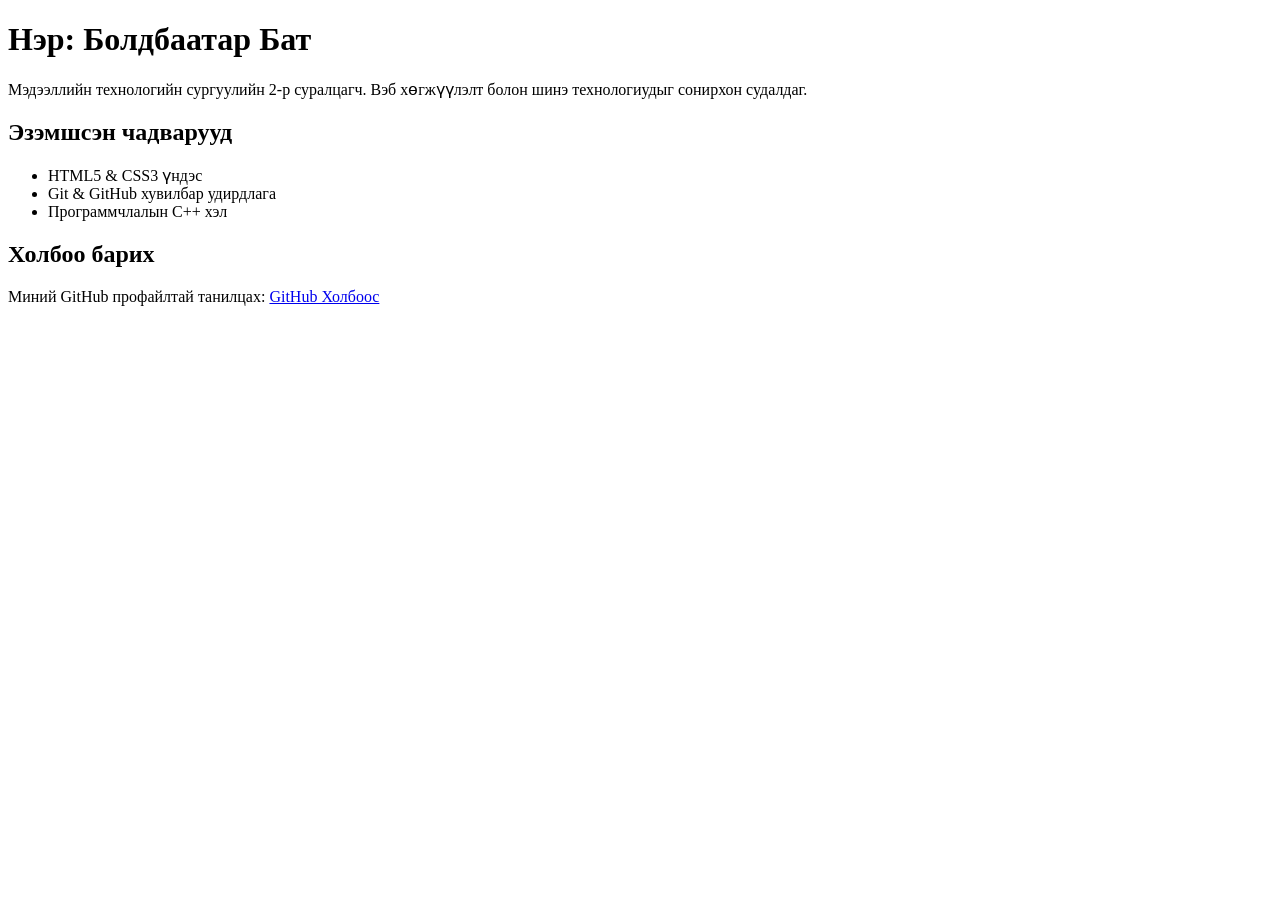
<file: index.html>
<!DOCTYPE html>
<html lang="mn">
<head>
 <meta charset="UTF-8">
 <meta name="viewport" content="width=device-width, initial-scale=1.0">
 <title>Миний Товч CV</title>
</head>
<body>
 <!-- Үндсэн гарчиг -->
 <h1>Нэр: Болдбаатар Бат</h1>
 <!-- Товч танилцуулга -->
 <p>Мэдээллийн технологийн сургуулийн 2-р суралцагч. Вэб хөгжүүлэлт болон шинэ
технологиудыг сонирхон судалдаг.</p>
 <h2>Эзэмшсэн чадварууд</h2>
 <!-- Жагсаалт -->
 <ul>
 <li>HTML5 & CSS3 үндэс</li>
 <li>Git & GitHub хувилбар удирдлага</li>
 <li>Программчлалын С++ хэл</li>
 </ul>
 <h2>Холбоо барих</h2>
 <!-- Холбоос -->
 <p>Миний GitHub профайлтай танилцах:
 <a href="https://github.com" target="_blank">GitHub Холбоос</a>
 </p>
</body>
</html>
<!DOCTYPE html>
<html lang="en">
<head>
    <meta charset="UTF-8">
    <meta name="viewport" content="width=device-width, initial-scale=1.0">
    <title>Document</title>
</head>
<body>
    
</body>
</html>
</file>
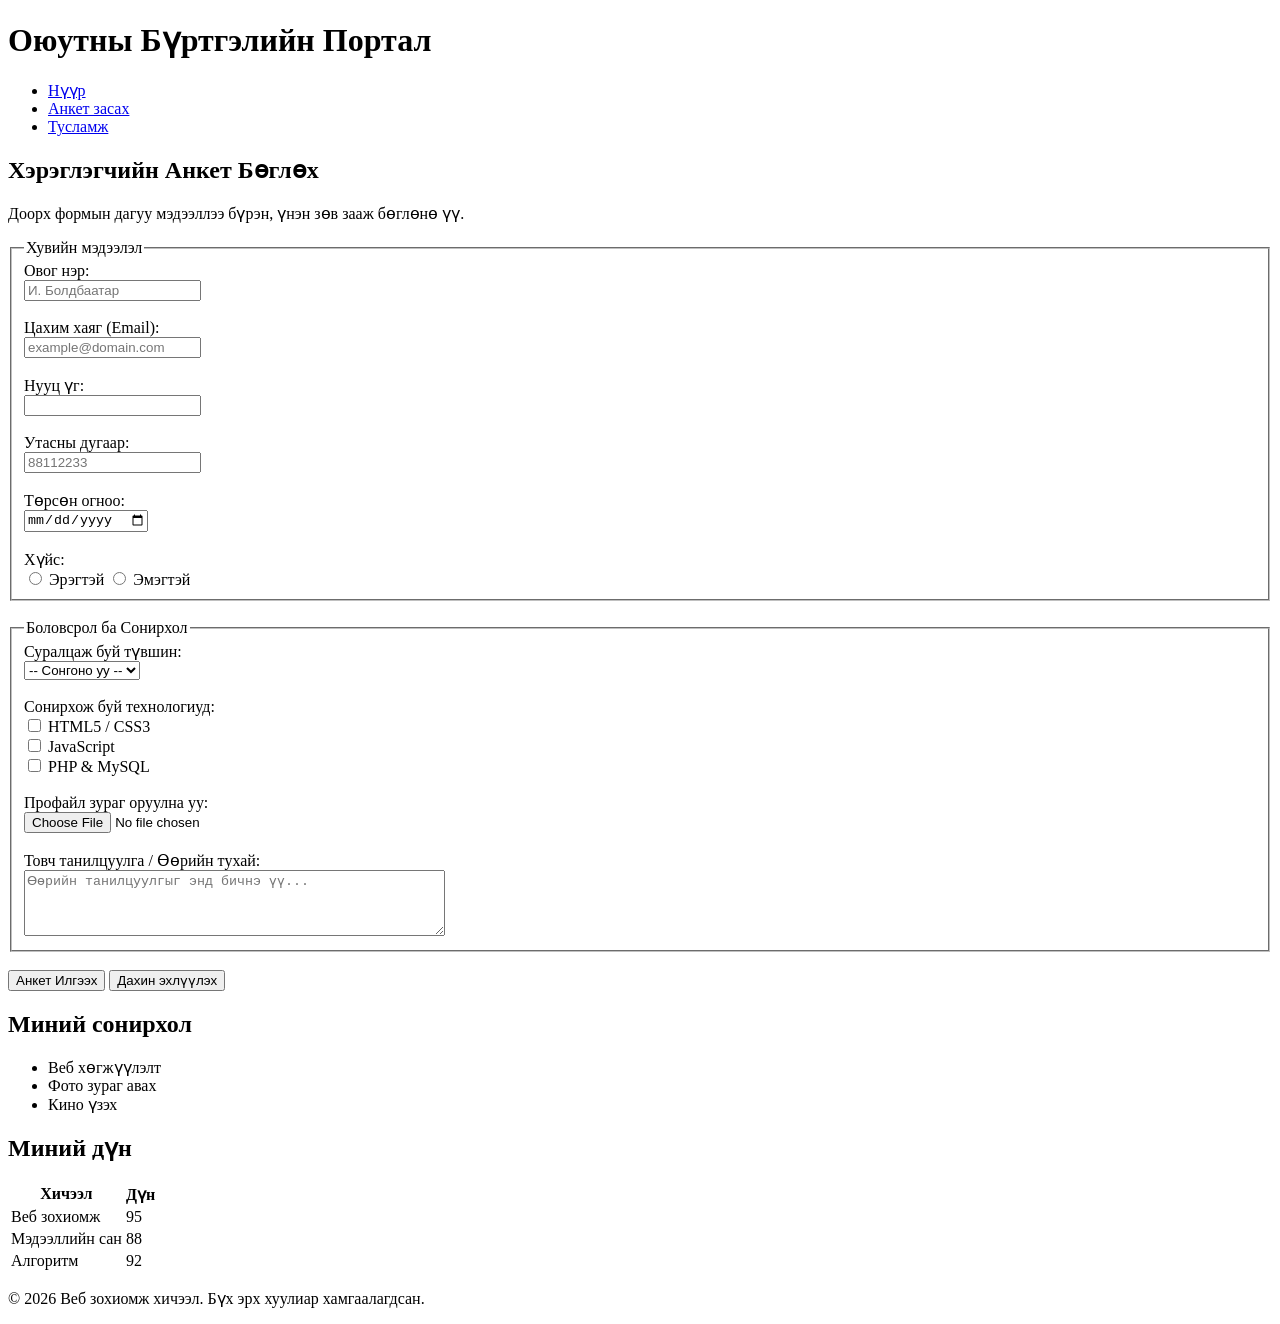
<file: lab02.html>
<!DOCTYPE html>
<html lang="mn">
<head>
    <meta charset="UTF-8">
    <meta name="viewport" content="width=device-width, initial-scale=1.0">
    <title>Лаборатори 02: Хэрэглэгчийн анкет</title>
</head>
<body>
    <!-- Вэбийн толгой хэсэг -->
    <header>
        <h1>Оюутны Бүртгэлийн Портал</h1>
        <!-- Навигацийн цэс -->
        <nav>
            <ul>
                <li><a href="../index.html">Нүүр</a></li>
                <li><a href="#">Анкет засах</a></li>
                <li><a href="#">Тусламж</a></li>
            </ul>
        </nav>
    </header>

    <!-- Үндсэн контент -->
    <main>
        <article>
            <section>
                <h2>Хэрэглэгчийн Анкет Бөглөх</h2>
                <p>Доорх формын дагуу мэдээллээ бүрэн, үнэн зөв зааж бөглөнө үү.</p>

                <form action="#" method="POST" enctype="multipart/form-data">
                    <!-- 1-р бүлэг: Хувийн мэдээлэл -->
                    <fieldset>
                        <legend>Хувийн мэдээлэл</legend>

                        <label for="fullname">Овог нэр:</label><br>
                        <input type="text" id="fullname" name="fullname" placeholder="И. Болдбаатар" required minlength="2"><br><br>

                        <label for="email">Цахим хаяг (Email):</label><br>
                        <input type="email" id="email" name="email" placeholder="example@domain.com" required><br><br>

                        <label for="password">Нууц үг:</label><br>
                        <input type="password" id="password" name="password" required minlength="6"><br><br>

                        <label for="phone">Утасны дугаар:</label><br>
                        <input type="tel" id="phone" name="phone" pattern="[0-9]{8}" placeholder="88112233" required><br><br>

                        <label for="dob">Төрсөн огноо:</label><br>
                        <input type="date" id="dob" name="dob" required><br><br>

                        <label>Хүйс:</label><br>
                        <input type="radio" id="male" name="gender" value="male">
                        <label for="male">Эрэгтэй</label>
                        <input type="radio" id="female" name="gender" value="female">
                        <label for="female">Эмэгтэй</label><br>
                    </fieldset>
                    <br>

                    <!-- 2-р бүлэг: Мэргэжил ба Сургалтын мэдээлэл -->
                    <fieldset>
                        <legend>Боловсрол ба Сонирхол</legend>

                        <label for="degree">Суралцаж буй түвшин:</label><br>
                        <select id="degree" name="degree" required>
                            <option value="">-- Сонгоно уу --</option>
                            <option value="bachelor">Бакалавр</option>
                            <option value="master">Магистр</option>
                            <option value="doctor">Докторант</option>
                        </select><br><br>

                        <label>Сонирхож буй технологиуд:</label><br>
                        <input type="checkbox" id="html" name="skills" value="HTML">
                        <label for="html">HTML5 / CSS3</label><br>
                        <input type="checkbox" id="js" name="skills" value="JavaScript">
                        <label for="js">JavaScript</label><br>
                        <input type="checkbox" id="php" name="skills" value="PHP">
                        <label for="php">PHP & MySQL</label><br><br>

                        <label for="avatar">Профайл зураг оруулна уу:</label><br>
                        <input type="file" id="avatar" name="avatar" accept="image/*"><br><br>

                        <label for="bio">Товч танилцуулга / Өөрийн тухай:</label><br>
                        <textarea id="bio" name="bio" rows="4" cols="50" placeholder="Өөрийн танилцуулгыг энд бичнэ үү..."></textarea><br>
                    </fieldset>
                    <br>

                    <!-- Илгээх ба Арилгах товчлуурууд -->
                    <button type="submit">Анкет Илгээх</button>
                    <button type="reset">Дахин эхлүүлэх</button>
                </form>
            </section>
        </article>

        <!-- Сонирхлын жагсаалт -->
        <section>
            <h2>Миний сонирхол</h2>
            <ul>
                <li>Веб хөгжүүлэлт</li>
                <li>Фото зураг авах</li>
                <li>Кино үзэх</li>
            </ul>
        </section>

        <!-- Дүнгийн хүснэгт -->
        <section>
            <h2>Миний дүн</h2>
            <table>
                <thead>
                    <tr>
                        <th>Хичээл</th>
                        <th>Дүн</th>
                    </tr>
                </thead>
                <tbody>
                    <tr>
                        <td>Веб зохиомж</td>
                        <td>95</td>
                    </tr>
                    <tr>
                        <td>Мэдээллийн сан</td>
                        <td>88</td>
                    </tr>
                    <tr>
                        <td>Алгоритм</td>
                        <td>92</td>
                    </tr>
                </tbody>
            </table>
        </section>
    </main>

    <!-- Хөл хэсэг -->
    <footer>
        <p>&copy; 2026 Веб зохиомж хичээл. Бүх эрх хуулиар хамгаалагдсан.</p>
    </footer>
</body>
</html>
</file>
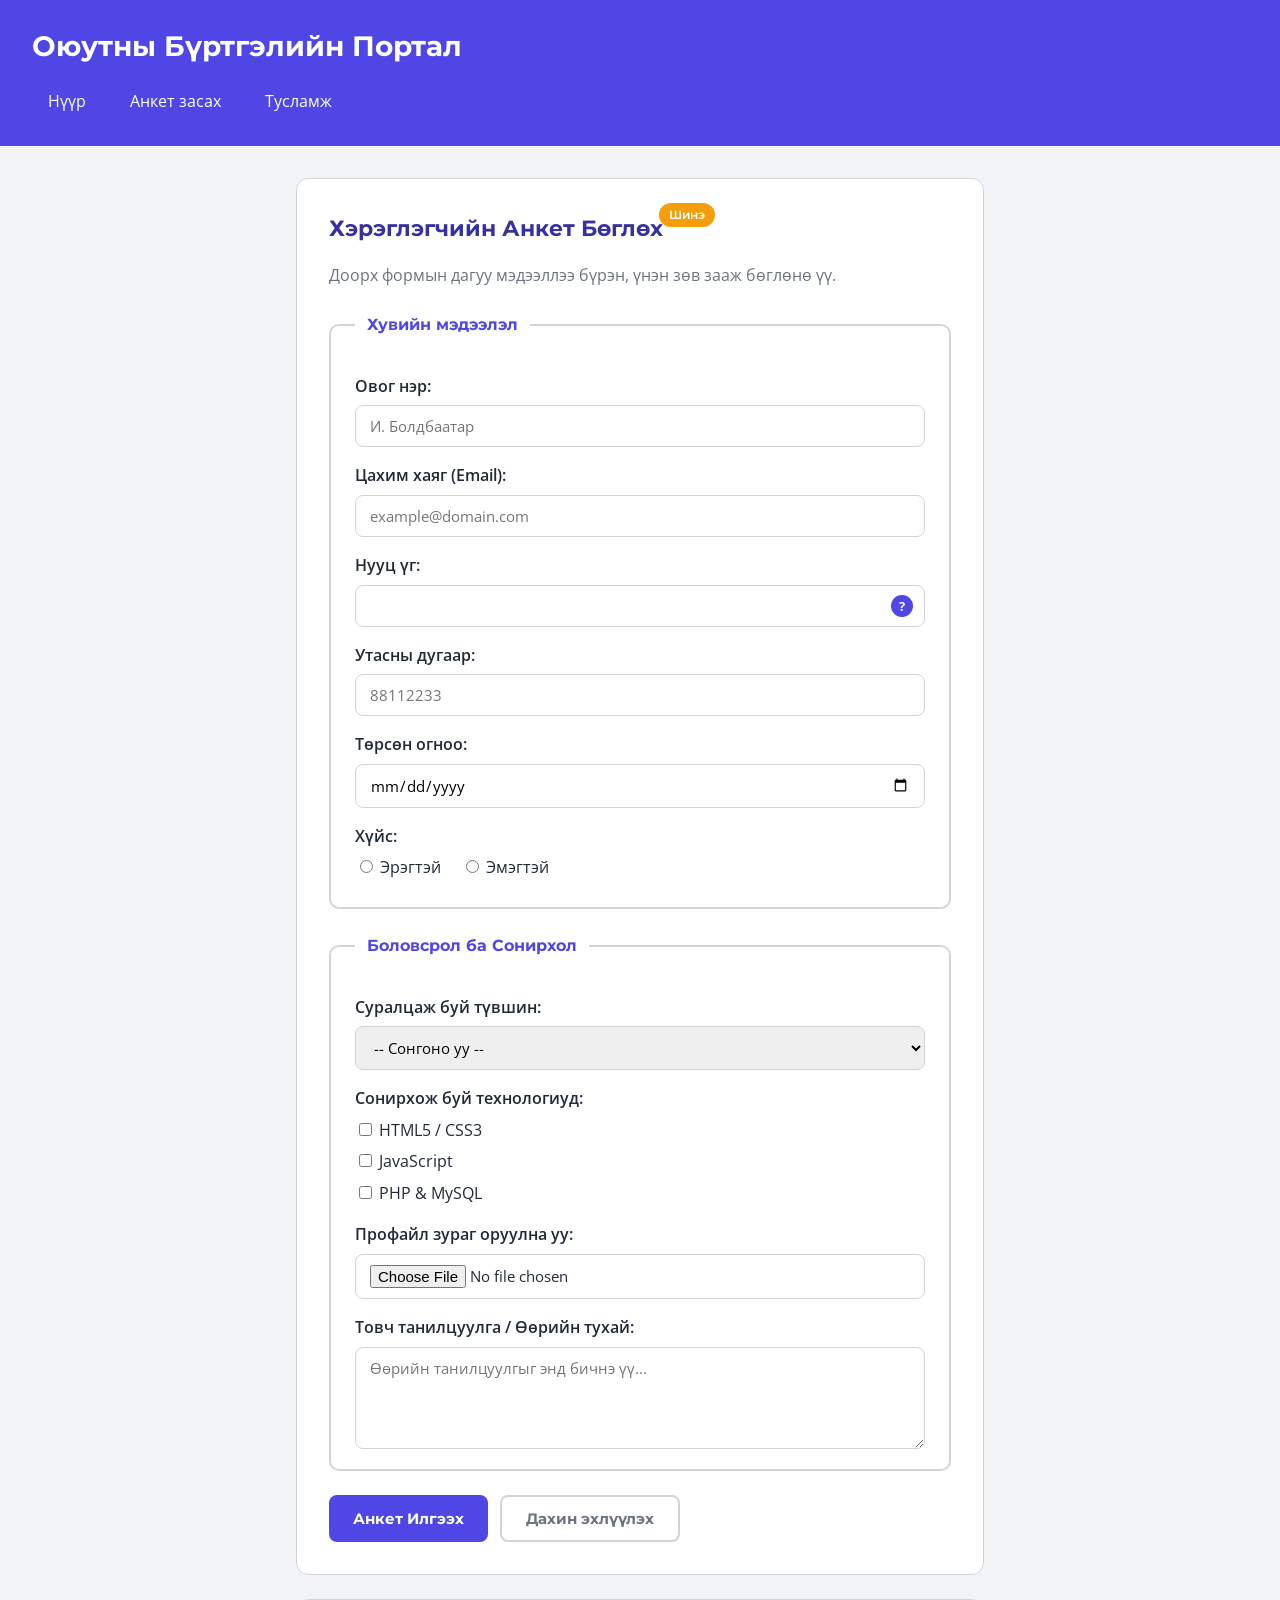
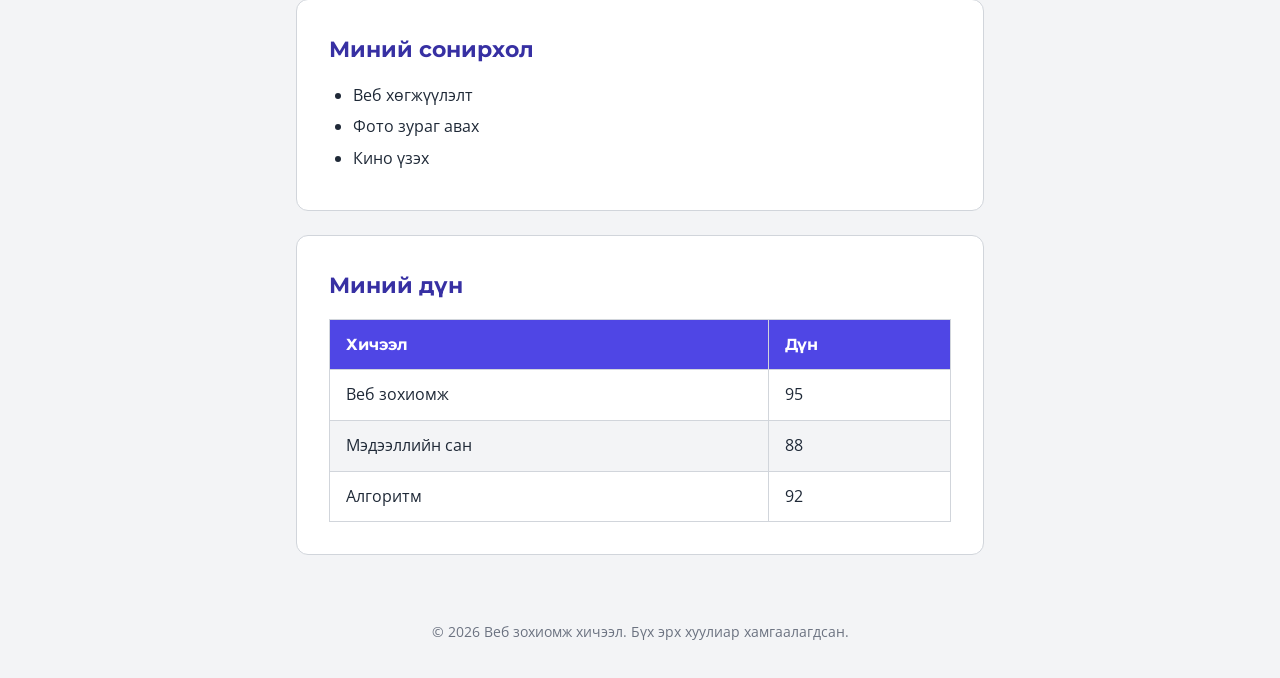
<file: lab03.html>
<!DOCTYPE html>
<html lang="mn">
<head>
    <meta charset="UTF-8">
    <meta name="viewport" content="width=device-width, initial-scale=1.0">
    <title>Лаборатори 03: Формыг CSS-ээр загварчлах</title>

    <!-- Google Fonts -->
    <link rel="preconnect" href="https://fonts.googleapis.com">
    <link rel="preconnect" href="https://fonts.gstatic.com" crossorigin>
    <link href="https://fonts.googleapis.com/css2?family=Montserrat:wght@500;700&family=Open+Sans:wght@400;600&display=swap" rel="stylesheet">

    <!-- External CSS -->
    <link rel="stylesheet" href="lab03.css">
</head>
<body>
    <header class="site-header">
        <h1 class="site-title">Оюутны Бүртгэлийн Портал</h1>
        <nav>
            <ul class="nav-list">
                <li><a class="nav-link" href="index.html">Нүүр</a></li>
                <li><a class="nav-link" href="#">Анкет засах</a></li>
                <li><a class="nav-link" href="#">Тусламж</a></li>
            </ul>
        </nav>
    </header>

    <main class="container">
        <article>
            <section class="card">
                <h2 class="section-title">
                    Хэрэглэгчийн Анкет Бөглөх
                    <!-- position: relative/absolute жишээ: badge -->
                    <span class="badge">Шинэ</span>
                </h2>
                <p class="intro">Доорх формын дагуу мэдээллээ бүрэн, үнэн зөв зааж бөглөнө үү.</p>

                <form action="#" method="POST" enctype="multipart/form-data">
                    <fieldset class="form-group">
                        <legend class="form-legend">Хувийн мэдээлэл</legend>

                        <label class="form-label" for="fullname">Овог нэр:</label>
                        <input class="form-input" type="text" id="fullname" name="fullname" placeholder="И. Болдбаатар" required minlength="2">

                        <label class="form-label" for="email">Цахим хаяг (Email):</label>
                        <input class="form-input" type="email" id="email" name="email" placeholder="example@domain.com" required>

                        <label class="form-label" for="password">Нууц үг:</label>
                        <!-- position: relative/absolute жишээ: tooltip -->
                        <div class="tooltip-wrap">
                            <input class="form-input" type="password" id="password" name="password" required minlength="6">
                            <span class="tooltip-icon">?</span>
                            <span class="tooltip-text">Хамгийн багадаа 6 тэмдэгт байх ёстой</span>
                        </div>

                        <label class="form-label" for="phone">Утасны дугаар:</label>
                        <input class="form-input" type="tel" id="phone" name="phone" pattern="[0-9]{8}" placeholder="88112233" required>

                        <label class="form-label" for="dob">Төрсөн огноо:</label>
                        <input class="form-input" type="date" id="dob" name="dob" required>

                        <span class="form-label">Хүйс:</span>
                        <div class="radio-row">
                            <input type="radio" id="male" name="gender" value="male">
                            <label for="male">Эрэгтэй</label>
                            <input type="radio" id="female" name="gender" value="female">
                            <label for="female">Эмэгтэй</label>
                        </div>
                    </fieldset>

                    <fieldset class="form-group">
                        <legend class="form-legend">Боловсрол ба Сонирхол</legend>

                        <label class="form-label" for="degree">Суралцаж буй түвшин:</label>
                        <select class="form-input" id="degree" name="degree" required>
                            <option value="">-- Сонгоно уу --</option>
                            <option value="bachelor">Бакалавр</option>
                            <option value="master">Магистр</option>
                            <option value="doctor">Докторант</option>
                        </select>

                        <span class="form-label">Сонирхож буй технологиуд:</span>
                        <div class="check-row">
                            <input type="checkbox" id="html" name="skills" value="HTML">
                            <label for="html">HTML5 / CSS3</label>
                        </div>
                        <div class="check-row">
                            <input type="checkbox" id="js" name="skills" value="JavaScript">
                            <label for="js">JavaScript</label>
                        </div>
                        <div class="check-row">
                            <input type="checkbox" id="php" name="skills" value="PHP">
                            <label for="php">PHP &amp; MySQL</label>
                        </div>

                        <label class="form-label" for="avatar">Профайл зураг оруулна уу:</label>
                        <input class="form-input" type="file" id="avatar" name="avatar" accept="image/*">

                        <label class="form-label" for="bio">Товч танилцуулга / Өөрийн тухай:</label>
                        <textarea class="form-input" id="bio" name="bio" rows="4" placeholder="Өөрийн танилцуулгыг энд бичнэ үү..."></textarea>
                    </fieldset>

                    <div class="btn-row">
                        <button class="btn btn-primary" type="submit">Анкет Илгээх</button>
                        <button class="btn btn-secondary" type="reset">Дахин эхлүүлэх</button>
                    </div>
                </form>
            </section>
        </article>

        <section class="card">
            <h2 class="section-title">Миний сонирхол</h2>
            <ul class="interest-list">
                <li>Веб хөгжүүлэлт</li>
                <li>Фото зураг авах</li>
                <li>Кино үзэх</li>
            </ul>
        </section>

        <section class="card">
            <h2 class="section-title">Миний дүн</h2>
            <table class="grade-table">
                <thead>
                    <tr><th>Хичээл</th><th>Дүн</th></tr>
                </thead>
                <tbody>
                    <tr><td>Веб зохиомж</td><td>95</td></tr>
                    <tr><td>Мэдээллийн сан</td><td>88</td></tr>
                    <tr><td>Алгоритм</td><td>92</td></tr>
                </tbody>
            </table>
        </section>
    </main>

    <footer class="site-footer">
        <p>&copy; 2026 Веб зохиомж хичээл. Бүх эрх хуулиар хамгаалагдсан.</p>
    </footer>
</body>
</html>
</file>
<file: lab03.css>
/* ===== Өнгө, фонтын хувьсагч (тогтмол дизайн) ===== */
:root {
    --primary: #4f46e5;
    --primary-dark: #3730a3;
    --accent: #f59e0b;
    --bg: #f3f4f6;
    --card-bg: #ffffff;
    --text: #1f2937;
    --muted: #6b7280;
    --border: #d1d5db;
    --font-heading: 'Montserrat', sans-serif;
    --font-body: 'Open Sans', sans-serif;
}

* {
    box-sizing: border-box;
}

body {
    margin: 0;
    font-family: var(--font-body);
    background-color: var(--bg);
    color: var(--text);
    line-height: 1.6;
}

/* ===== Header ===== */
.site-header {
    background-color: var(--primary);
    color: #ffffff;
    padding: 24px 32px;
}

.site-title {
    margin: 0 0 12px 0;
    font-family: var(--font-heading);
    font-size: 28px;
}

.nav-list {
    list-style: none;
    margin: 0;
    padding: 0;
    display: flex;
    gap: 12px;
}

.nav-link {
    display: inline-block;
    padding: 8px 16px;
    color: #ffffff;
    text-decoration: none;
    border-radius: 6px;
}

.nav-link:hover {
    background-color: var(--primary-dark);
}

/* ===== Үндсэн контент ===== */
.container {
    max-width: 720px;
    margin: 32px auto;
    padding: 0 16px;
}

.card {
    background-color: var(--card-bg);
    padding: 32px;
    margin-bottom: 24px;
    border: 1px solid var(--border);
    border-radius: 12px;
}

.section-title {
    margin: 0 0 16px 0;
    font-family: var(--font-heading);
    font-size: 22px;
    color: var(--primary-dark);
    /* badge-ийн absolute байрлалын эх сурвалж */
    position: relative;
    display: inline-block;
}

.intro {
    margin: 0 0 24px 0;
    color: var(--muted);
}

/* ===== Badge: position relative + absolute ===== */
.badge {
    position: absolute;
    top: -8px;
    right: -52px;
    padding: 2px 10px;
    background-color: var(--accent);
    color: #ffffff;
    font-size: 12px;
    font-weight: 600;
    border-radius: 999px;
}

/* ===== Форм ===== */
.form-group {
    margin: 0 0 24px 0;
    padding: 20px 24px;
    border: 2px solid var(--border);
    border-radius: 10px;
}

.form-legend {
    padding: 0 12px;
    font-family: var(--font-heading);
    font-weight: 700;
    color: var(--primary);
}

.form-label {
    display: block;
    margin: 16px 0 6px 0;
    font-weight: 600;
}

.form-input {
    display: block;
    width: 100%;
    padding: 10px 14px;
    border: 1px solid var(--border);
    border-radius: 8px;
    font-family: var(--font-body);
    font-size: 15px;
}

.form-input:focus {
    outline: none;
    border-color: var(--primary);
    box-shadow: 0 0 0 3px rgba(79, 70, 229, 0.2);
}

.radio-row,
.check-row {
    margin: 6px 0;
}

.radio-row label,
.check-row label {
    margin-right: 16px;
}

/* ===== Tooltip: position relative + absolute ===== */
.tooltip-wrap {
    position: relative;
}

.tooltip-icon {
    position: absolute;
    top: 50%;
    right: 12px;
    transform: translateY(-50%);
    width: 22px;
    height: 22px;
    line-height: 22px;
    text-align: center;
    background-color: var(--primary);
    color: #ffffff;
    font-size: 13px;
    font-weight: 700;
    border-radius: 50%;
    cursor: help;
}

.tooltip-text {
    position: absolute;
    bottom: 120%;
    right: 0;
    padding: 8px 12px;
    background-color: var(--text);
    color: #ffffff;
    font-size: 13px;
    white-space: nowrap;
    border-radius: 6px;
    opacity: 0;
    visibility: hidden;
    transition: opacity 0.2s;
}

.tooltip-icon:hover + .tooltip-text {
    opacity: 1;
    visibility: visible;
}

/* ===== Товчнууд ===== */
.btn-row {
    display: flex;
    gap: 12px;
}

.btn {
    padding: 12px 24px;
    border: none;
    border-radius: 8px;
    font-family: var(--font-heading);
    font-size: 15px;
    font-weight: 700;
    cursor: pointer;
}

.btn-primary {
    background-color: var(--primary);
    color: #ffffff;
}

.btn-primary:hover {
    background-color: var(--primary-dark);
}

.btn-secondary {
    background-color: transparent;
    color: var(--muted);
    border: 2px solid var(--border);
}

.btn-secondary:hover {
    background-color: var(--bg);
}

/* ===== Жагсаалт ба хүснэгт ===== */
.interest-list {
    margin: 0;
    padding-left: 24px;
}

.interest-list li {
    margin-bottom: 6px;
}

.grade-table {
    width: 100%;
    border-collapse: collapse;
}

.grade-table th,
.grade-table td {
    padding: 12px 16px;
    border: 1px solid var(--border);
    text-align: left;
}

.grade-table th {
    background-color: var(--primary);
    color: #ffffff;
    font-family: var(--font-heading);
}

.grade-table tbody tr:nth-child(even) {
    background-color: var(--bg);
}

/* ===== Footer ===== */
.site-footer {
    padding: 20px;
    text-align: center;
    color: var(--muted);
    font-size: 14px;
}
</file>
